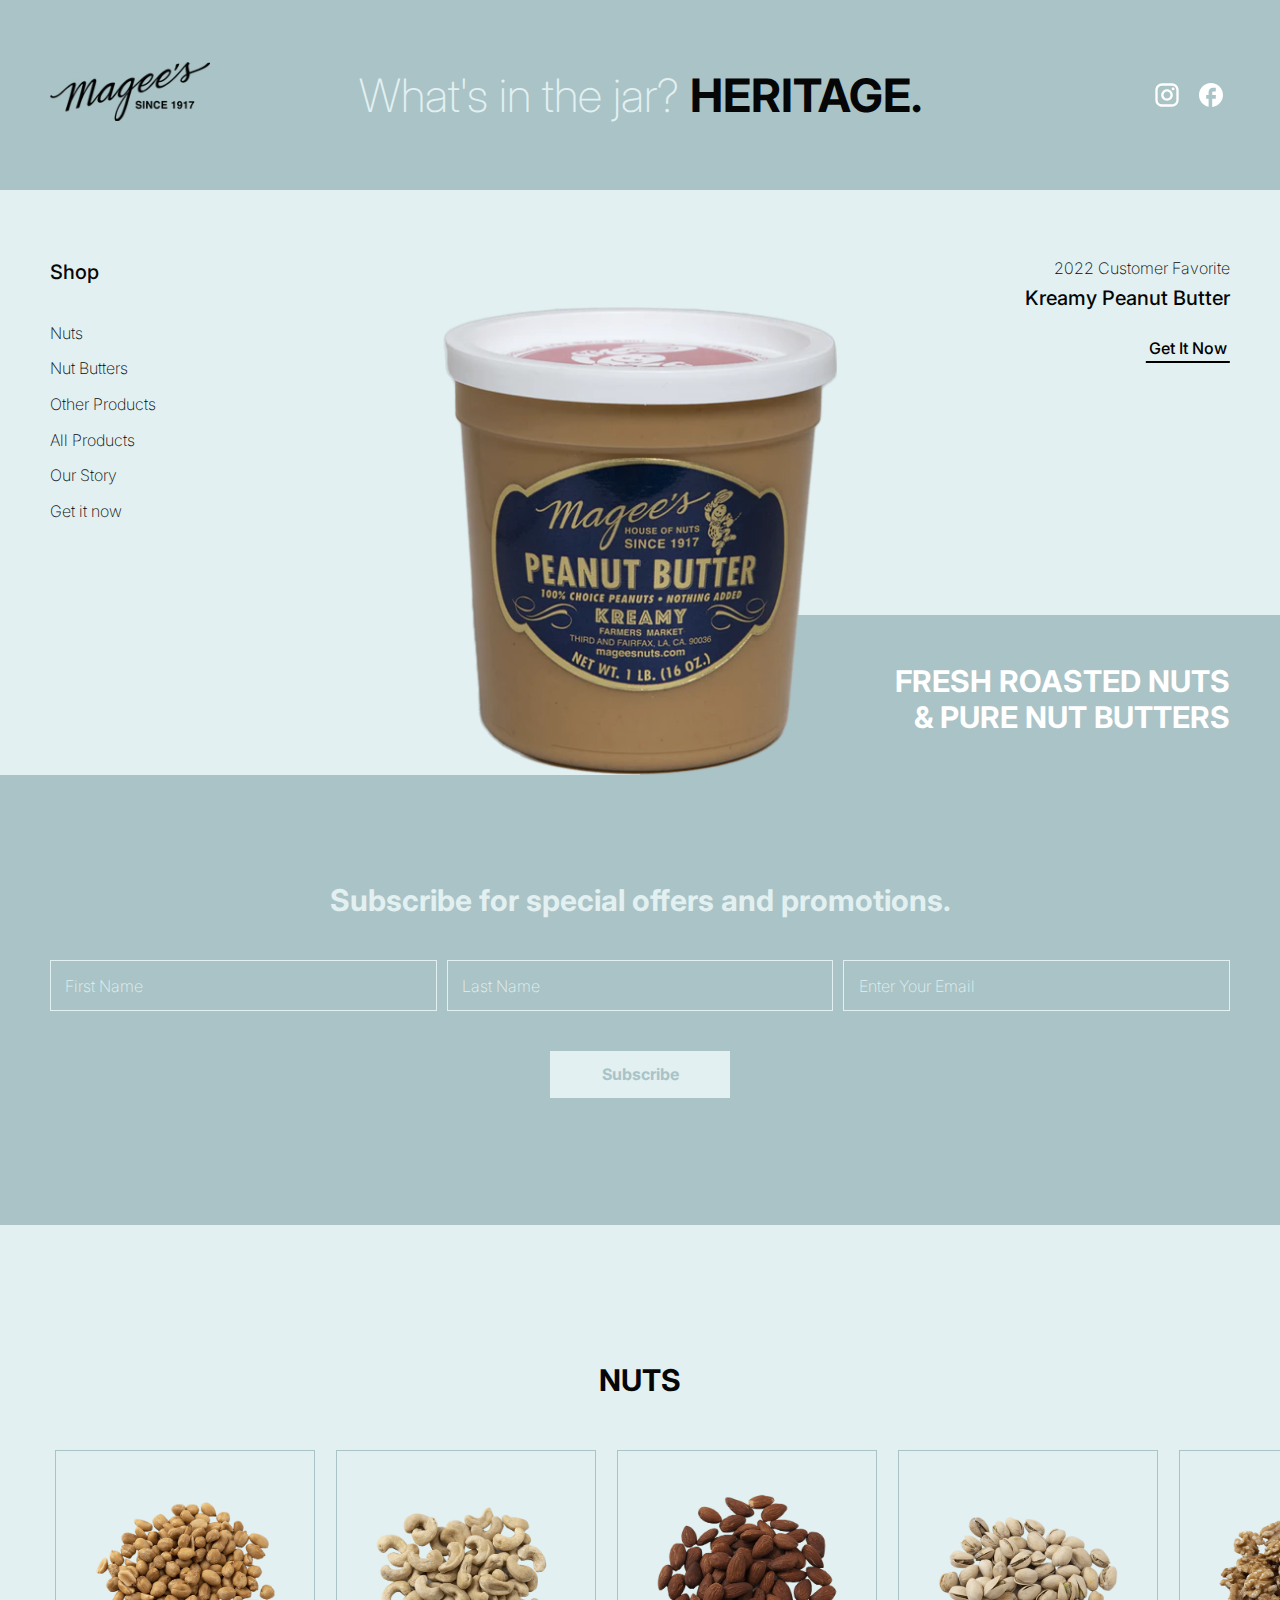
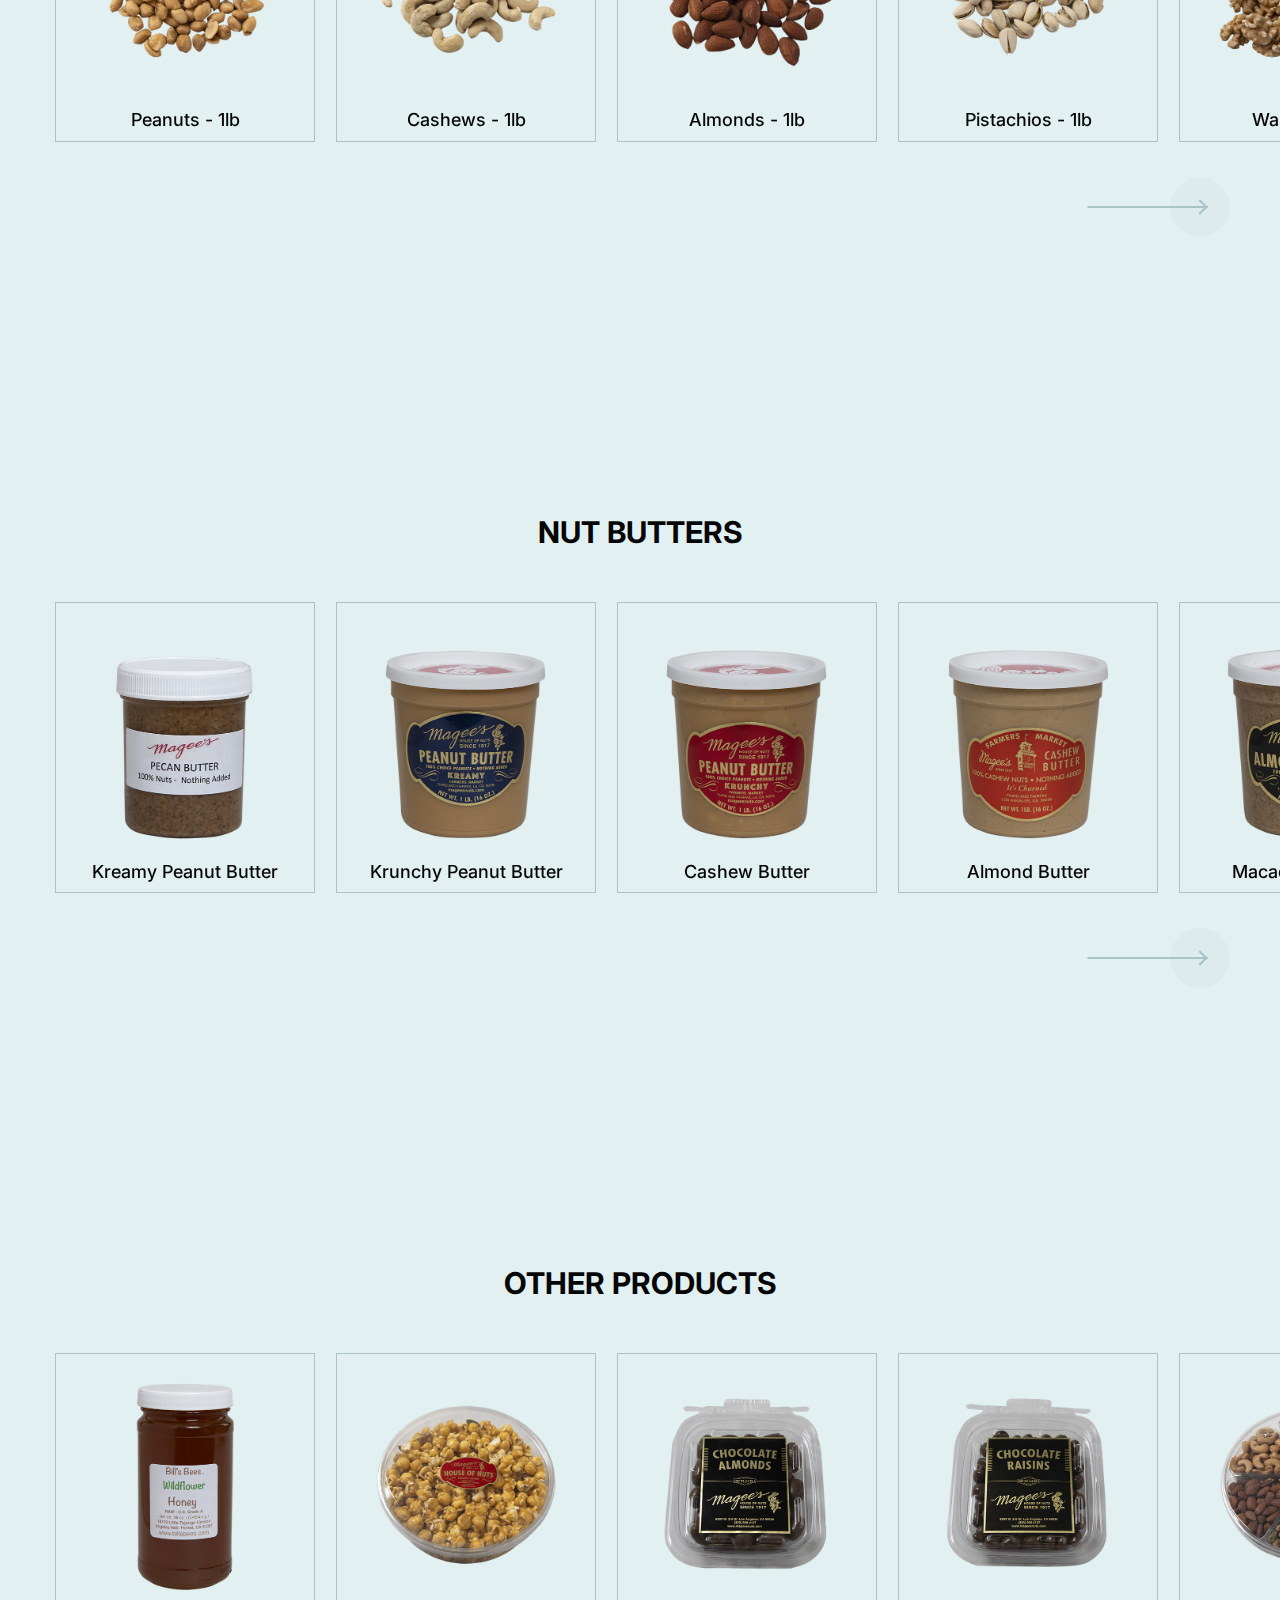
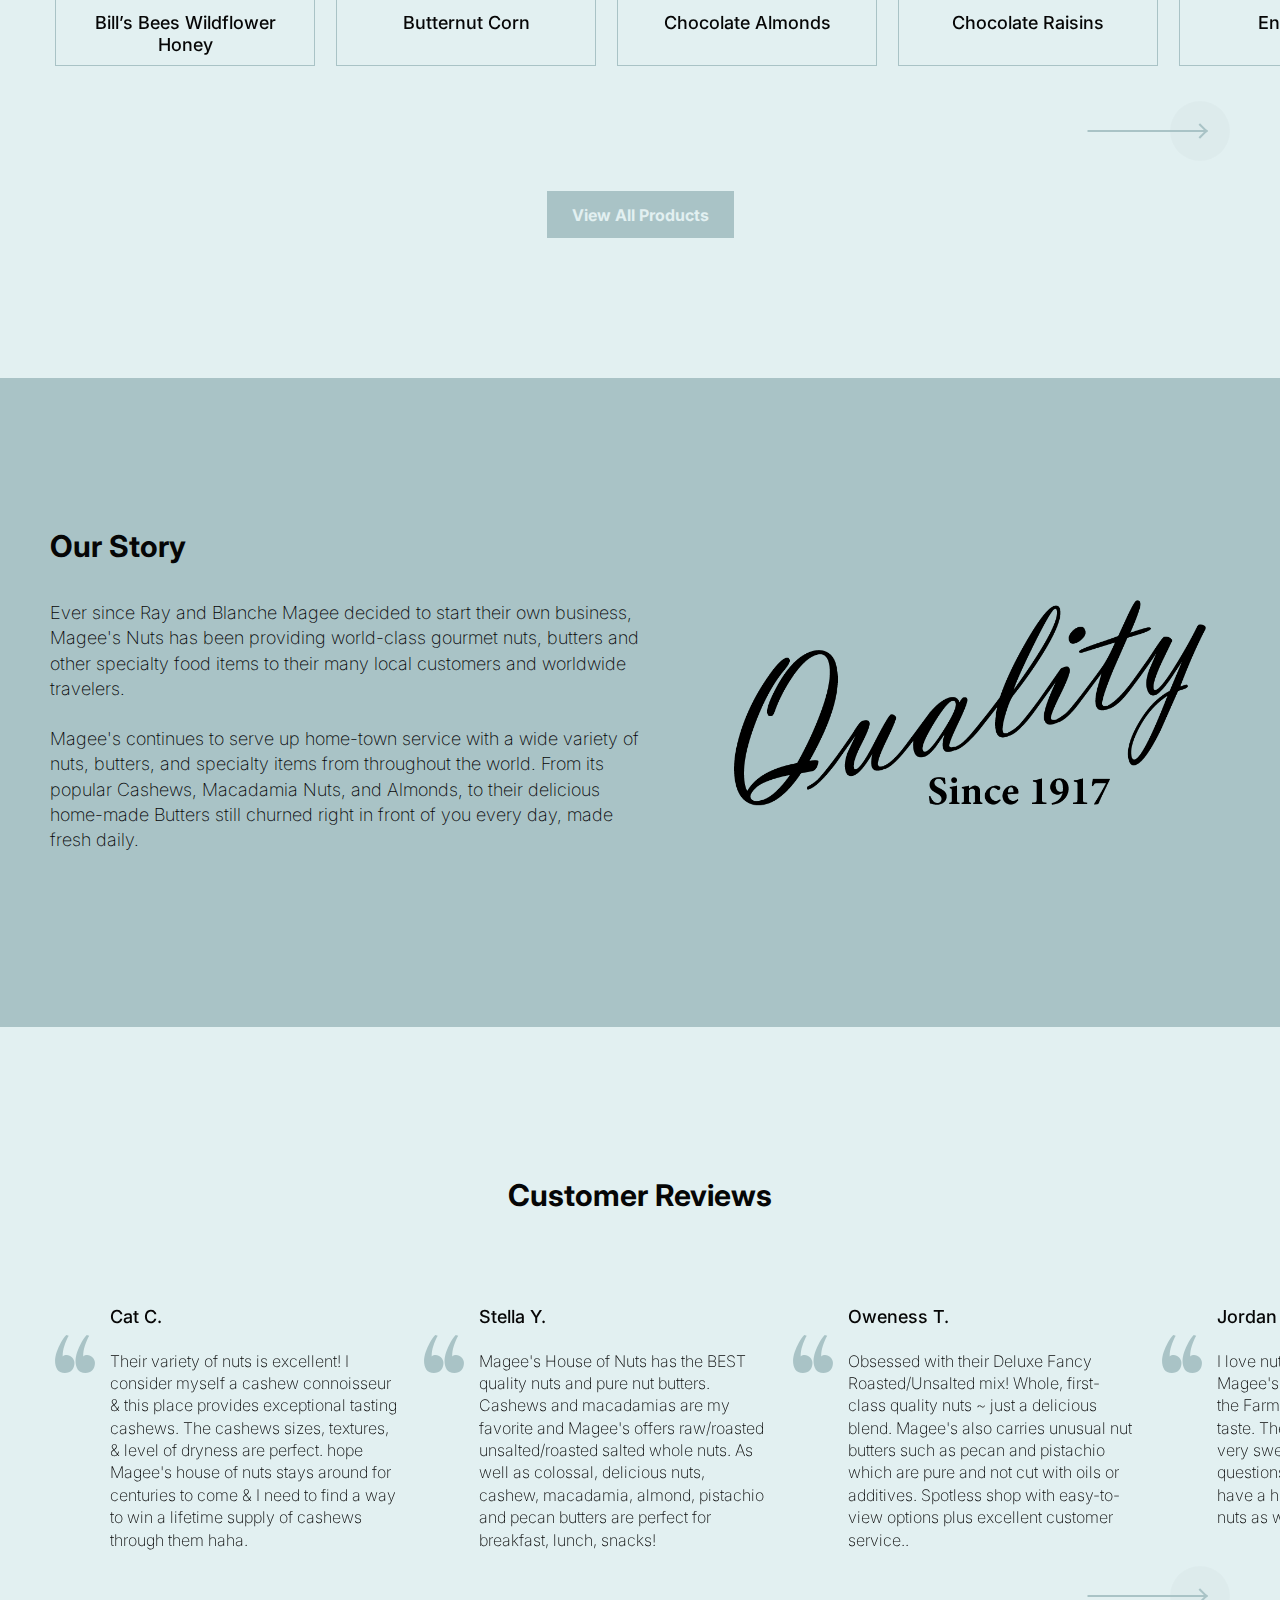
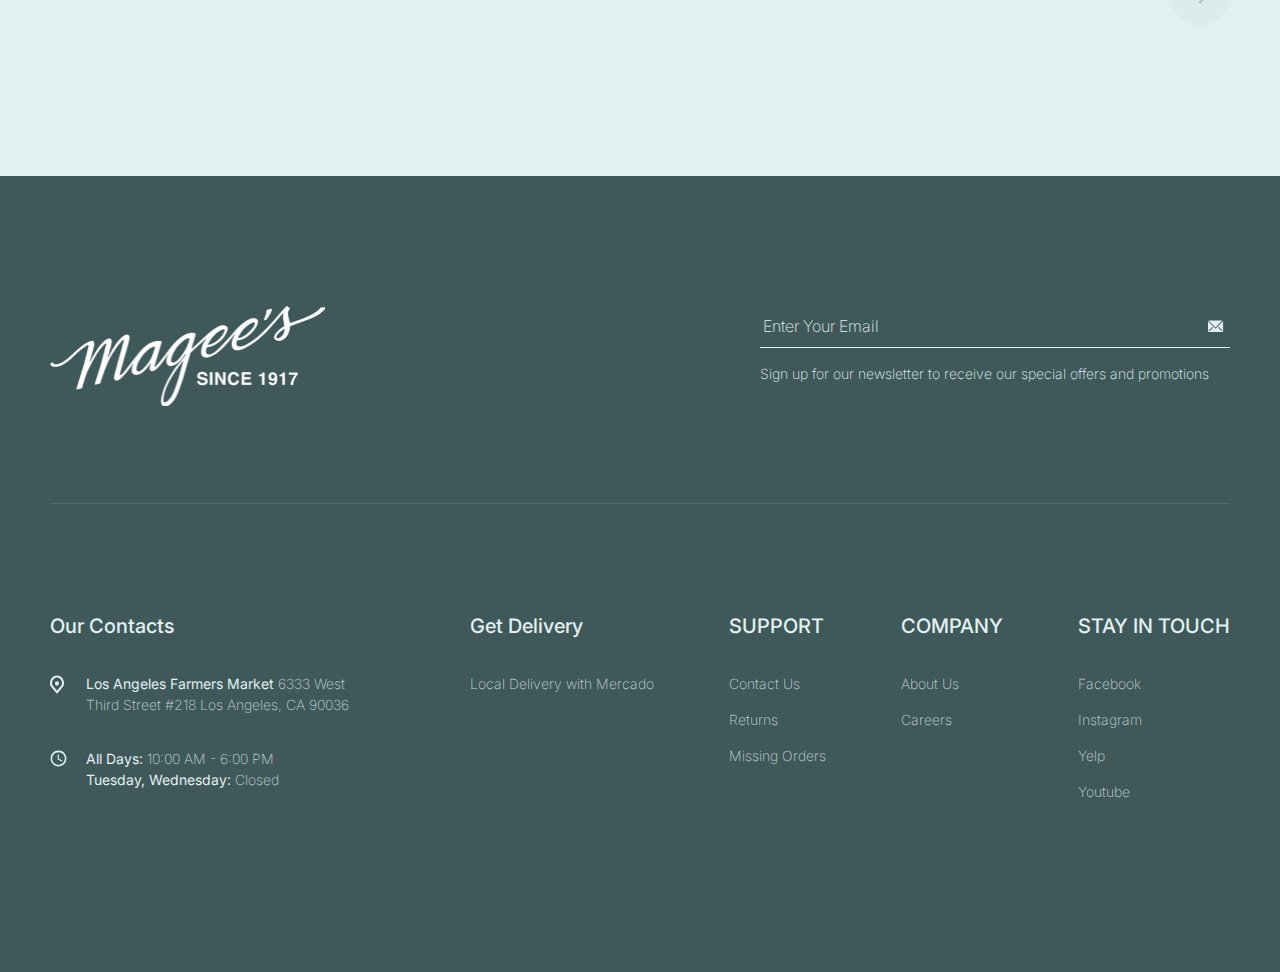
<file: index.html>
<!DOCTYPE html>
<html lang="en">
  <head>
    <meta charset="UTF-8" />
    <meta http-equiv="X-UA-Compatible" content="IE=edge" />
    <meta name="viewport" content="width=device-width, initial-scale=1.0" />
    <link rel="stylesheet" href="css/main.css" />
    <link rel="icon" href="images/logo-small.png" />
    <title>Magee's | Home</title>
  </head>

  <body>
    <div class="main">
      <!-- header start
    =========================================== -->
      <header class="header" id="header">
        <div class="autoContainer">
          <div class="header__inner">
            <a href="/" class="logo">
              <img src="images/logo.png" alt="domain" />
            </a>
            <div class="nav" id="menu">
              <div class="nav__inner">
                <div class="nav__inner-links">
                  <h6>Shop</h6>
                  <a href="#nuts" class="nav__inner-link">Nuts</a>
                  <a href="#nutButters" class="nav__inner-link">Nut Butters</a>
                  <a href="#otherProducts" class="nav__inner-link">
                    Other Products
                  </a>
                  <a
                    href="https://mageesnuts.myshopify.com/products"
                    target="_blank"
                    class="nav__inner-link"
                  >
                    All Products
                  </a>
                  <a href="#story" class="nav__inner-link">Our Story</a>
                  <a
                    href="https://mageesnuts.myshopify.com/"
                    target="_blank"
                    class="nav__inner-link"
                    >Get it now</a
                  >
                </div>
                <div class="nav__inner-social">
                  <a
                    href="https://www.instagram.com/mageesnuts/"
                    class="nav__inner-social-link"
                    target="_blank"
                  >
                    <svg
                      width="24"
                      height="24"
                      viewBox="0 0 24 24"
                      fill="currentColor"
                      xmlns="http://www.w3.org/2000/svg"
                    >
                      <path
                        d="M7.10001 0.333374H16.9C20.6333 0.333374 23.6667 3.36671 23.6667 7.10004V16.9C23.6667 18.6947 22.9538 20.4158 21.6848 21.6848C20.4158 22.9538 18.6946 23.6667 16.9 23.6667H7.10001C3.36668 23.6667 0.333344 20.6334 0.333344 16.9V7.10004C0.333344 5.30541 1.04626 3.58428 2.31525 2.31529C3.58425 1.04629 5.30538 0.333374 7.10001 0.333374ZM6.86668 2.66671C5.75277 2.66671 4.68448 3.10921 3.89683 3.89686C3.10918 4.68451 2.66668 5.7528 2.66668 6.86671V17.1334C2.66668 19.455 4.54501 21.3334 6.86668 21.3334H17.1333C18.2473 21.3334 19.3155 20.8909 20.1032 20.1032C20.8908 19.3156 21.3333 18.2473 21.3333 17.1334V6.86671C21.3333 4.54504 19.455 2.66671 17.1333 2.66671H6.86668ZM18.125 4.41671C18.5118 4.41671 18.8827 4.57035 19.1562 4.84384C19.4297 5.11733 19.5833 5.48827 19.5833 5.87504C19.5833 6.26182 19.4297 6.63275 19.1562 6.90624C18.8827 7.17973 18.5118 7.33337 18.125 7.33337C17.7382 7.33337 17.3673 7.17973 17.0938 6.90624C16.8203 6.63275 16.6667 6.26182 16.6667 5.87504C16.6667 5.48827 16.8203 5.11733 17.0938 4.84384C17.3673 4.57035 17.7382 4.41671 18.125 4.41671ZM12 6.16671C13.5471 6.16671 15.0308 6.78129 16.1248 7.87525C17.2188 8.96921 17.8333 10.4529 17.8333 12C17.8333 13.5471 17.2188 15.0309 16.1248 16.1248C15.0308 17.2188 13.5471 17.8334 12 17.8334C10.4529 17.8334 8.96918 17.2188 7.87522 16.1248C6.78126 15.0309 6.16668 13.5471 6.16668 12C6.16668 10.4529 6.78126 8.96921 7.87522 7.87525C8.96918 6.78129 10.4529 6.16671 12 6.16671ZM12 8.50004C11.0718 8.50004 10.1815 8.86879 9.52514 9.52517C8.86876 10.1815 8.50001 11.0718 8.50001 12C8.50001 12.9283 8.86876 13.8185 9.52514 14.4749C10.1815 15.1313 11.0718 15.5 12 15.5C12.9283 15.5 13.8185 15.1313 14.4749 14.4749C15.1313 13.8185 15.5 12.9283 15.5 12C15.5 11.0718 15.1313 10.1815 14.4749 9.52517C13.8185 8.86879 12.9283 8.50004 12 8.50004Z"
                      />
                    </svg>
                  </a>
                  <a
                    href="https://www.facebook.com/Magees1917"
                    class="nav__inner-social-link"
                  >
                    <svg
                      width="24"
                      height="24"
                      viewBox="0 0 24 24"
                      fill="currentColor"
                      xmlns="http://www.w3.org/2000/svg"
                    >
                      <path
                        d="M24 12.0301C24 5.38947 18.624 0 12 0C5.376 0 0 5.38947 0 12.0301C0 17.8526 4.128 22.7008 9.6 23.8195V15.6391H7.2V12.0301H9.6V9.02256C9.6 6.70075 11.484 4.81203 13.8 4.81203H16.8V8.42105H14.4C13.74 8.42105 13.2 8.96241 13.2 9.62406V12.0301H16.8V15.6391H13.2V24C19.26 23.3985 24 18.2737 24 12.0301Z"
                      />
                    </svg>
                  </a>
                </div>
              </div>
            </div>
            <button class="burger" id="menuBtn">
              <span></span>
            </button>
          </div>
        </div>
      </header>
      <!-- header end
    =========================================== -->

      <!-- hero section start
    =========================================== -->
      <section class="hero">
        <div class="autoContainer">
          <div class="hero__inner">
            <div class="hero__inner-header">
              <h1 class="wow fadeInUp">
                What's in the jar? <strong>HERITAGE.</strong>
              </h1>
            </div>
            <div class="hero__inner-content">
              <div class="hero__inner-content-image">
                <img src="images/home/product-big.png" alt="product-big" />
              </div>
              <div class="hero__inner-content-info">
                <p class="weight--thin">2022 Customer Favorite</p>
                <h6 class="weight--medium">Kreamy Peanut Butter</h6>
                <a
                  href="https://mageesnuts.myshopify.com/products/peanut-butter-kreamy"
                  target="_blank"
                  class="link"
                >
                  Get It Now
                </a>
              </div>
              <div class="hero__inner-content-title">
                <h4>
                  FRESH ROASTED NUTS <br />
                  & PURE NUT BUTTERS
                </h4>
              </div>
            </div>
          </div>
        </div>
      </section>
      <!-- hero section end
    =========================================== -->
      <!-- subscribe section start
    =========================================== -->

      <section class="subscribe">
        <div class="autoContainer">
          <div class="subscribe__inner">
            <div class="subscribe__inner-title">
              <h4>Subscribe for special offers and promotions.</h4>
            </div>
            <div class="subscribe__inner-form">
              <form action="">
                <div class="subscribe__inner-form-row">
                  <div class="input input--primary">
                    <input type="text" placeholder="First Name" />
                  </div>
                  <div class="input input--primary">
                    <input type="text" placeholder="Last Name" />
                  </div>
                  <div class="input input--primary">
                    <input type="text" placeholder="Enter Your Email" />
                  </div>
                </div>
                <div class="subscribe__inner-form-footer">
                  <button type="submit" class="button button--light">
                    Subscribe
                  </button>
                </div>
              </form>
            </div>
          </div>
        </div>
      </section>
      <!-- subscribe section end
    =========================================== -->
      <!-- products-slider section start
    =========================================== -->
      <div class="anchor" id="nuts"></div>
      <section class="productsSlider">
        <div class="autoContainer">
          <div class="productsSlider__inner">
            <div class="productsSlider__inner-title">
              <h4>NUTS</h4>
            </div>
            <div
              class="productsSlider__inner-slider slickSlider"
              data-slick="products"
            >
              <a
                href="https://mageesnuts.myshopify.com/collections/nut/products/peanuts"
                target="_blank"
                class="productsSlider__item"
              >
                <div class="productsSlider__item-image">
                  <div class="ratioImage">
                    <img src="images/products/nuts/nut-0.png" alt="nut-0" />
                  </div>
                </div>
                <div class="productsSlider__item-title">Peanuts - 1lb</div>
              </a>
              <a
                href="https://mageesnuts.myshopify.com/collections/nut/products/cashews"
                target="_blank"
                class="productsSlider__item"
              >
                <div class="productsSlider__item-image">
                  <div class="ratioImage">
                    <img src="images/products/nuts/nut-1.png" alt="nut-1" />
                  </div>
                </div>
                <div class="productsSlider__item-title">Cashews - 1lb</div>
              </a>
              <a
                href="https://mageesnuts.myshopify.com/collections/nut/products/almonds"
                target="_blank"
                class="productsSlider__item"
              >
                <div class="productsSlider__item-image">
                  <div class="ratioImage">
                    <img src="images/products/nuts/nut-2.png" alt="nut-2" />
                  </div>
                </div>
                <div class="productsSlider__item-title">Almonds - 1lb</div>
              </a>
              <a
                href="https://mageesnuts.myshopify.com/collections/nut/products/pistachios"
                target="_blank"
                class="productsSlider__item"
              >
                <div class="productsSlider__item-image">
                  <div class="ratioImage">
                    <img src="images/products/nuts/nut-3.png" alt="nut-3" />
                  </div>
                </div>
                <div class="productsSlider__item-title">Pistachios - 1lb</div>
              </a>
              <a
                href="https://mageesnuts.myshopify.com/collections/nut/products/almons"
                target="_blank"
                class="productsSlider__item"
              >
                <div class="productsSlider__item-image">
                  <div class="ratioImage">
                    <img src="images/products/nuts/nut-4.png" alt="nut-4" />
                  </div>
                </div>
                <div class="productsSlider__item-title">Walnuts - 1Lb</div>
              </a>
              <a
                href="https://mageesnuts.myshopify.com/collections/nut/products/macadamias-1-lb"
                target="_blank"
                class="productsSlider__item"
              >
                <div class="productsSlider__item-image">
                  <div class="ratioImage">
                    <img src="images/products/nuts/nut-5.png" alt="nut-5" />
                  </div>
                </div>
                <div class="productsSlider__item-title">Macadamias - 1Lb</div>
              </a>
              <a
                href="https://mageesnuts.myshopify.com/collections/nut/products/pecans-1lb"
                target="_blank"
                class="productsSlider__item"
              >
                <div class="productsSlider__item-image">
                  <div class="ratioImage">
                    <img src="images/products/nuts/nut-6.png" alt="nut-6" />
                  </div>
                </div>
                <div class="productsSlider__item-title">Pecans - 1lb</div>
              </a>
              <a
                href="https://mageesnuts.myshopify.com/collections/nut/products/brazil-nuts"
                target="_blank"
                class="productsSlider__item"
              >
                <div class="productsSlider__item-image">
                  <div class="ratioImage">
                    <img src="images/products/nuts/nut-7.png" alt="nut-7" />
                  </div>
                </div>
                <div class="productsSlider__item-title">Brazil Nuts</div>
              </a>
              <a
                href="https://mageesnuts.myshopify.com/collections/nut/products/mix-popular-nuts-1"
                target="_blank"
                class="productsSlider__item"
              >
                <div class="productsSlider__item-image">
                  <div class="ratioImage">
                    <img src="images/products/nuts/nut-8.png" alt="nut-8" />
                  </div>
                </div>
                <div class="productsSlider__item-title">Fancy Mix</div>
              </a>
              <a
                href="https://mageesnuts.myshopify.com/collections/nut/products/mix-popular-nuts-2"
                target="_blank"
                class="productsSlider__item"
              >
                <div class="productsSlider__item-image">
                  <div class="ratioImage">
                    <img src="images/products/nuts/nut-9.png" alt="nut-9" />
                  </div>
                </div>
                <div class="productsSlider__item-title">Energy Mix</div>
              </a>
            </div>
            <div class="productsSlider__inner-arrows">
              <button class="sliderArrow prevArrow"></button>
              <button class="sliderArrow nextArrow"></button>
            </div>
          </div>
        </div>
      </section>
      <!-- products-slider section end
    =========================================== -->
      <!-- products-slider section start
    =========================================== -->
      <div class="anchor" id="nutButters"></div>
      <section class="productsSlider">
        <div class="autoContainer">
          <div class="productsSlider__inner">
            <div class="productsSlider__inner-title">
              <h4>NUT BUTTERS</h4>
            </div>
            <div
              class="productsSlider__inner-slider slickSlider"
              data-slick="products"
            >
              <a
                href="https://mageesnuts.myshopify.com/collections/nuts-butter/products/peanut-butter-kreamy"
                class="productsSlider__item"
                target="_blank"
              >
                <div class="productsSlider__item-image">
                  <div class="ratioImage">
                    <img
                      src="images/products/butters/butter-8.png"
                      alt="Kreamy Peanut Butter"
                    />
                  </div>
                </div>
                <div class="productsSlider__item-title">
                  Kreamy Peanut Butter
                </div>
              </a>
              <a
                href="https://mageesnuts.myshopify.com/collections/nuts-butter/products/peanut-butter-krunchy"
                class="productsSlider__item"
                target="_blank"
              >
                <div class="productsSlider__item-image">
                  <div class="ratioImage">
                    <img
                      src="images/products/butters/butter-1.png"
                      alt="Krunchy Peanut Butter "
                    />
                  </div>
                </div>
                <div class="productsSlider__item-title">
                  Krunchy Peanut Butter
                </div>
              </a>
              <a
                href="https://mageesnuts.myshopify.com/collections/nuts-butter/products/cashew-butter"
                class="productsSlider__item"
                target="_blank"
              >
                <div class="productsSlider__item-image">
                  <div class="ratioImage">
                    <img
                      src="images/products/butters/butter-2.png"
                      alt="Cashew Butter"
                    />
                  </div>
                </div>
                <div class="productsSlider__item-title">Cashew Butter</div>
              </a>
              <a
                href="https://mageesnuts.myshopify.com/collections/nuts-butter/products/almond-butter-1"
                class="productsSlider__item"
                target="_blank"
              >
                <div class="productsSlider__item-image">
                  <div class="ratioImage">
                    <img
                      src="images/products/butters/butter-3.png"
                      alt="Almond Butter"
                    />
                  </div>
                </div>
                <div class="productsSlider__item-title">Almond Butter</div>
              </a>
              <a
                href="https://mageesnuts.myshopify.com/collections/nuts-butter/products/macadamia-butter"
                class="productsSlider__item"
                target="_blank"
              >
                <div class="productsSlider__item-image">
                  <div class="ratioImage">
                    <img
                      src="images/products/butters/butter-4.png"
                      alt="Macadamia Butter"
                    />
                  </div>
                </div>
                <div class="productsSlider__item-title">Macadamia Butter</div>
              </a>
              <a
                href="https://mageesnuts.myshopify.com/collections/nuts-butter/products/pistachio-butter"
                class="productsSlider__item"
                target="_blank"
              >
                <div class="productsSlider__item-image">
                  <div class="ratioImage">
                    <img
                      src="images/products/butters/butter-5.png"
                      alt="Pistachio Butter"
                    />
                  </div>
                </div>
                <div class="productsSlider__item-title">Pistachio Butter</div>
              </a>
              <a
                href="https://mageesnuts.myshopify.com/collections/nuts-butter/products/fruit-nut-spread-1"
                class="productsSlider__item"
                target="_blank"
              >
                <div class="productsSlider__item-image">
                  <div class="ratioImage">
                    <img
                      src="images/products/butters/butter-6.png"
                      alt="Fruit Nut Spread"
                    />
                  </div>
                </div>
                <div class="productsSlider__item-title">Fruit Nut Spread</div>
              </a>
              <a
                href="https://mageesnuts.myshopify.com/collections/nuts-butter/products/pecan-butter"
                class="productsSlider__item"
                target="_blank"
              >
                <div class="productsSlider__item-image">
                  <div class="ratioImage">
                    <img
                      src="images/products/butters/butter-7.png"
                      alt="Pecan Butter"
                    />
                  </div>
                </div>
                <div class="productsSlider__item-title">Pecan Butter</div>
              </a>
            </div>
            <div class="productsSlider__inner-arrows">
              <button class="sliderArrow prevArrow"></button>
              <button class="sliderArrow nextArrow"></button>
            </div>
          </div>
        </div>
      </section>
      <!-- products-slider section end
  =========================================== -->
      <!-- products-slider section start
    =========================================== -->
      <div class="anchor" id="otherProducts"></div>
      <section class="productsSlider">
        <div class="autoContainer">
          <div class="productsSlider__inner">
            <div class="productsSlider__inner-title">
              <h4>OTHER PRODUCTS</h4>
            </div>
            <div
              class="productsSlider__inner-slider slickSlider"
              data-slick="products"
            >
              <a
                href="https://mageesnuts.myshopify.com/collections/other-products/products/bills-bees-wildflower-honey"
                target="_blank"
                class="productsSlider__item"
              >
                <div class="productsSlider__item-image">
                  <div class="ratioImage">
                    <img
                      src="images/products/other/product-8.png"
                      alt="Bill’s Bees Wildflower Honey"
                    />
                  </div>
                </div>
                <div class="productsSlider__item-title">
                  Bill’s Bees Wildflower Honey
                </div>
              </a>
              <a
                href="https://mageesnuts.myshopify.com/collections/other-products/products/butternut-corn"
                target="_blank"
                class="productsSlider__item"
              >
                <div class="productsSlider__item-image">
                  <div class="ratioImage">
                    <img
                      src="images/products/other/product-0.png"
                      alt="Butternut Corn"
                    />
                  </div>
                </div>
                <div class="productsSlider__item-title">Butternut Corn</div>
              </a>
              <a
                href="https://mageesnuts.myshopify.com/collections/other-products/products/chocolate-almonds"
                target="_blank"
                class="productsSlider__item"
              >
                <div class="productsSlider__item-image">
                  <div class="ratioImage">
                    <img
                      src="images/products/other/product-1.png"
                      alt="Chocolate Almonds"
                    />
                  </div>
                </div>
                <div class="productsSlider__item-title">Chocolate Almonds</div>
              </a>
              <a
                href="https://mageesnuts.myshopify.com/collections/other-products/products/chocolate-raisins"
                target="_blank"
                class="productsSlider__item"
              >
                <div class="productsSlider__item-image">
                  <div class="ratioImage">
                    <img
                      src="images/products/other/product-2.png"
                      alt="Chocolate Raisins"
                    />
                  </div>
                </div>
                <div class="productsSlider__item-title">Chocolate Raisins</div>
              </a>
              <a
                href="https://mageesnuts.myshopify.com/collections/other-products/products/nut-mix-2"
                target="_blank"
                class="productsSlider__item"
              >
                <div class="productsSlider__item-image">
                  <div class="ratioImage">
                    <img
                      src="images/products/other/product-3.png"
                      alt="Energy Tray"
                    />
                  </div>
                </div>
                <div class="productsSlider__item-title">Energy Tray</div>
              </a>
              <a
                href="https://mageesnuts.myshopify.com/collections/other-products/products/nut-mix-1"
                target="_blank"
                class="productsSlider__item"
              >
                <div class="productsSlider__item-image">
                  <div class="ratioImage">
                    <img
                      src="images/products/other/product-4.png"
                      alt="Fancy Tray"
                    />
                  </div>
                </div>
                <div class="productsSlider__item-title">Fancy Trayr</div>
              </a>
              <a
                href="https://mageesnuts.myshopify.com/collections/other-products/products/fruit-nut-spread"
                target="_blank"
                class="productsSlider__item"
              >
                <div class="productsSlider__item-image">
                  <div class="ratioImage">
                    <img
                      src="images/products/other/product-5.png"
                      alt="Fruit Nut Spread"
                    />
                  </div>
                </div>
                <div class="productsSlider__item-title">Fruit Nut Spread</div>
              </a>
              <a
                href="https://mageesnuts.myshopify.com/collections/other-products/products/yogurt-almonds"
                target="_blank"
                class="productsSlider__item"
              >
                <div class="productsSlider__item-image">
                  <div class="ratioImage">
                    <img
                      src="images/products/other/product-6.png"
                      alt="Yogurt Almonds"
                    />
                  </div>
                </div>
                <div class="productsSlider__item-title">Yogurt Almonds</div>
              </a>
              <a
                href="https://mageesnuts.myshopify.com/collections/other-products/products/yogurt-raisins"
                target="_blank"
                class="productsSlider__item"
              >
                <div class="productsSlider__item-image">
                  <div class="ratioImage">
                    <img
                      src="images/products/other/product-7.png"
                      alt="Yogurt Raisins"
                    />
                  </div>
                </div>
                <div class="productsSlider__item-title">Yogurt Raisins</div>
              </a>
            </div>
            <div class="productsSlider__inner-arrows">
              <button class="sliderArrow prevArrow"></button>
              <button class="sliderArrow nextArrow"></button>
            </div>
            <div class="productsSlider__inner-buttons">
              <button class="button button--primary">View All Products</button>
            </div>
          </div>
        </div>
      </section>
      <!-- products-slider section end
  =========================================== -->
      <!-- section start
    =========================================== -->
      <div class="anchor" id="story"></div>
      <section class="story">
        <div class="autoContainer">
          <div class="story__inner">
            <h4>Our Story</h4>
            <div class="story__inner-image">
              <img src="images/home/quality.png" alt="since 1917" />
            </div>
            <p class="weight--thin _lg">
              Ever since Ray and Blanche Magee decided to start their own
              business, Magee's Nuts has been providing world-class gourmet
              nuts, butters and other specialty food items to their many local
              customers and worldwide travelers.
            </p>
            <p class="weight--thin _lg">
              Magee's continues to serve up home-town service with a wide
              variety of nuts, butters, and specialty items from throughout the
              world. From its popular Cashews, Macadamia Nuts, and Almonds, to
              their delicious home-made Butters still churned right in front of
              you every day, made fresh daily.
            </p>
          </div>
        </div>
      </section>
      <!-- section end
      =========================================== -->
      <!-- reviews section start
      =========================================== -->
      <section class="reviews">
        <div class="autoContainer">
          <div class="reviews__inner">
            <h4>Customer Reviews</h4>
            <div class="reviews__inner-slider slickSlider" data-slick="reviews">
              <div class="reviews__item">
                <strong class="reviews__item-title">Cat C.</strong>
                <p class="reviews__item-para weight--thin">
                  Their variety of nuts is excellent! I consider myself a cashew
                  connoisseur & this place provides exceptional tasting cashews.
                  The cashews sizes, textures, & level of dryness are perfect.
                  hope Magee's house of nuts stays around for centuries to come
                  & I need to find a way to win a lifetime supply of cashews
                  through them haha.
                </p>
              </div>
              <div class="reviews__item">
                <strong class="reviews__item-title">Stella Y.</strong>
                <p class="reviews__item-para weight--thin">
                  Magee's House of Nuts has the BEST quality nuts and pure nut
                  butters. Cashews and macadamias are my favorite and Magee's
                  offers raw/roasted unsalted/roasted salted whole nuts. As well
                  as colossal, delicious nuts, cashew, macadamia, almond,
                  pistachio and pecan butters are perfect for breakfast, lunch,
                  snacks!
                </p>
              </div>
              <div class="reviews__item">
                <strong class="reviews__item-title">Oweness T.</strong>
                <p class="reviews__item-para weight--thin">
                  Obsessed with their Deluxe Fancy Roasted/Unsalted mix! Whole,
                  first-class quality nuts ~ just a delicious blend. Magee's
                  also carries unusual nut butters such as pecan and pistachio
                  which are pure and not cut with oils or additives. Spotless
                  shop with easy-to-view options plus excellent customer
                  service..
                </p>
              </div>
              <div class="reviews__item">
                <strong class="reviews__item-title">Jordan S.</strong>
                <p class="reviews__item-para weight--thin">
                  I love nut butters. So when I walked by Magee's the other day
                  on my first visit to the Farmers Market, I had to have a
                  taste. The lady behind the counter was very sweet and let me
                  taste and ask questions to my heart's content. They have a
                  huge selection of fresh shelled nuts as well.
                </p>
              </div>
              <div class="reviews__item">
                <strong class="reviews__item-title">M. D.</strong>
                <p class="reviews__item-para weight--thin">
                  They make the best fresh cashew butter!! The service is always
                  fast and friendly and the product is first rate. Yes, it's
                  expensive but since I don't come down here often, I don't mind
                  the occasional splurge on my favorite nut butter.
                </p>
              </div>
              <div class="reviews__item">
                <strong class="reviews__item-title">Jeff R.</strong>
                <p class="reviews__item-para weight--thin">
                  Absolutely outstanding! The almond butter is excellent. I have
                  purchased fresh ground almond butter at other stores (Whole
                  Foods, Bristol Farms, etc.) and they become very hard in the
                  refrigerator. The almond butter here is spreadable even after
                  it has been refrigerated, which I think is because it is
                  "churned". Very, very good
                </p>
              </div>
            </div>
            <div class="reviews__inner-arrows">
              <button class="sliderArrow prevArrow"></button>
              <button class="sliderArrow nextArrow"></button>
            </div>
          </div>
        </div>
      </section>
      <!-- reviews section end
      =========================================== -->

      <!-- footer start
      =========================================== -->
      <footer class="footer">
        <div class="autoContainer">
          <div class="footer__inner">
            <div class="footer__inner-header">
              <div class="logo">
                <img src="images/logo-white.png" alt="Megee's" />
              </div>
              <div class="footer__inner-header-group">
                <div class="input input--underline input--iconRight">
                  <input type="text" placeholder="Enter Your Email" />
                  <button class="input__icon">
                    <svg
                      width="16"
                      height="12"
                      viewBox="0 0 16 12"
                      fill="none"
                      xmlns="http://www.w3.org/2000/svg"
                    >
                      <path
                        d="M14.3556 0.00497438C14.2912 -0.00165813 14.2263 -0.00165813 14.1619 0.00497438H0.939722C0.854979 0.00628014 0.770797 0.0189868 0.689444 0.0427521L7.51306 6.83803L14.3556 0.00497438Z"
                        fill="#E2F0F1"
                      />
                      <path
                        d="M15.0544 0.661363L8.17889 7.50859C8.00194 7.68449 7.76256 7.78322 7.51305 7.78322C7.26355 7.78322 7.02418 7.68449 6.84722 7.50859L0.0330556 0.713308C0.0121075 0.790299 0.00100049 0.869635 0 0.949419V10.3939C0 10.6443 0.0995037 10.8846 0.276621 11.0617C0.453739 11.2388 0.693962 11.3383 0.944444 11.3383H14.1667C14.4171 11.3383 14.6574 11.2388 14.8345 11.0617C15.0116 10.8846 15.1111 10.6443 15.1111 10.3939V0.949419C15.1074 0.851033 15.0882 0.753841 15.0544 0.661363ZM1.59139 10.3939H0.935V9.71859L4.36805 6.31386L5.03389 6.9797L1.59139 10.3939ZM14.1572 10.3939H13.4961L10.0536 6.9797L10.7194 6.31386L14.1525 9.71859L14.1572 10.3939Z"
                        fill="#E2F0F1"
                      />
                    </svg>
                  </button>
                </div>
                <p class="weight--thin _sm">
                  Sign up for our newsletter to receive our special offers and
                  promotions
                </p>
              </div>
            </div>
            <div class="footer__inner-content">
              <div class="footer__inner-content-contacts">
                <div class="footer__inner-content-column">
                  <h6>Our Contacts</h6>
                  <ul>
                    <li>
                      <div class="ico">
                        <img src="images/icons/map-pin.svg" alt="map" />
                      </div>
                      <p>
                        <strong>Los Angeles Farmers Market</strong> 6333 West
                        Third Street #218 Los Angeles, CA 90036
                      </p>
                    </li>
                    <li>
                      <div class="ico">
                        <img src="images/icons/clock.svg" alt="clock" />
                      </div>
                      <p><strong>All Days:</strong> 10:00 AM - 6:00 PM</p>
                      <p><strong>Tuesday, Wednesday:</strong> Closed</p>
                    </li>
                  </ul>
                </div>
              </div>
              <div class="footer__inner-content-links">
                <div class="footer__inner-content-column">
                  <h6>Get Delivery</h6>
                  <a
                    target="_blank"
                    href="https://www.mercato.com/shop/magees-house-of-nuts"
                    class="footer__inner-content-link"
                  >
                    Local Delivery with Mercado
                  </a>
                </div>
                <div class="footer__inner-content-column">
                  <h6>SUPPORT</h6>
                  <a href="/" class="footer__inner-content-link">
                    Contact Us
                  </a>
                  <a href="/" class="footer__inner-content-link">Returns</a>
                  <a href="/" class="footer__inner-content-link">
                    Missing Orders
                  </a>
                </div>
                <div class="footer__inner-content-column">
                  <h6>COMPANY</h6>
                  <a href="#section-story" class="footer__inner-content-link"
                    >About Us</a
                  >
                  <a href="/" class="footer__inner-content-link">Careers</a>
                </div>
                <div class="footer__inner-content-column">
                  <h6>STAY IN TOUCH</h6>
                  <a
                    target="_blank"
                    href="https://www.facebook.com/Magees1917"
                    class="footer__inner-content-link"
                    >Facebook</a
                  >
                  <a
                    target="_blank"
                    href="https://www.instagram.com/mageesnuts/"
                    class="footer__inner-content-link"
                    >Instagram</a
                  >
                  <a
                    target="_blank"
                    href="https://www.yelp.com/biz/magees-house-of-nuts-los-angeles-2"
                    class="footer__inner-content-link"
                    >Yelp</a
                  >
                  <a
                    target="_blank"
                    href="https://www.youtube.com/watch?v=aEwt8p37wgc"
                    class="footer__inner-content-link"
                    >Youtube</a
                  >
                </div>
              </div>
            </div>
          </div>
        </div>
      </footer>
      <!-- footer end
    =========================================== -->
    </div>
    <script src="js/slick.jquery.js"></script>
    <script src="js/slick.js"></script>
    <script src="js/slick-init.js"></script>
    <script src="js/main.js"></script>
  </body>
</html>
</file>
<file: css/main.css>
@import "./animate.css";
@import url("https://fonts.googleapis.com/css2?family=Inter:wght@200;300;400;500;600;700&display=swap");
@-webkit-keyframes zoomInCenter {
  from {
    opacity: 0;
    -webkit-transform: translate(-50%, -50%) scale(0.9);
            transform: translate(-50%, -50%) scale(0.9);
  }
  30% {
    opacity: 1;
  }
  to {
    opacity: 1;
    -webkit-transform: translate(-50%, -50%) scale(1);
            transform: translate(-50%, -50%) scale(1);
  }
}
@keyframes zoomInCenter {
  from {
    opacity: 0;
    -webkit-transform: translate(-50%, -50%) scale(0.9);
            transform: translate(-50%, -50%) scale(0.9);
  }
  30% {
    opacity: 1;
  }
  to {
    opacity: 1;
    -webkit-transform: translate(-50%, -50%) scale(1);
            transform: translate(-50%, -50%) scale(1);
  }
}
@-webkit-keyframes zoomIn {
  from {
    opacity: 0;
    -webkit-transform: scale(0.9);
            transform: scale(0.9);
  }
  30% {
    opacity: 1;
  }
  to {
    opacity: 1;
    -webkit-transform: scale(1);
            transform: scale(1);
  }
}
@keyframes zoomIn {
  from {
    opacity: 0;
    -webkit-transform: scale(0.9);
            transform: scale(0.9);
  }
  30% {
    opacity: 1;
  }
  to {
    opacity: 1;
    -webkit-transform: scale(1);
            transform: scale(1);
  }
}
@-webkit-keyframes fadeInUp {
  from {
    opacity: 0;
    -webkit-transform: translateY(10%);
            transform: translateY(10%);
  }
  to {
    opacity: 1;
    -webkit-transform: translateY(0);
            transform: translateY(0);
  }
}
@keyframes fadeInUp {
  from {
    opacity: 0;
    -webkit-transform: translateY(10%);
            transform: translateY(10%);
  }
  to {
    opacity: 1;
    -webkit-transform: translateY(0);
            transform: translateY(0);
  }
}
@-webkit-keyframes sticky {
  from {
    opacity: 0;
    -webkit-transform: translateY(-110%);
            transform: translateY(-110%);
  }
  50% {
    opacity: 1;
  }
  to {
    opacity: 1;
    -webkit-transform: translateY(0);
            transform: translateY(0);
  }
}
@keyframes sticky {
  from {
    opacity: 0;
    -webkit-transform: translateY(-110%);
            transform: translateY(-110%);
  }
  50% {
    opacity: 1;
  }
  to {
    opacity: 1;
    -webkit-transform: translateY(0);
            transform: translateY(0);
  }
}
@-webkit-keyframes animInUp {
  from {
    -webkit-transform: translateY(10%) scale(0.98);
            transform: translateY(10%) scale(0.98);
  }
  to {
    -webkit-transform: translateY(0);
            transform: translateY(0);
  }
}
@keyframes animInUp {
  from {
    -webkit-transform: translateY(10%) scale(0.98);
            transform: translateY(10%) scale(0.98);
  }
  to {
    -webkit-transform: translateY(0);
            transform: translateY(0);
  }
}
.animInUp {
  -webkit-animation-name: animInUp;
  animation-name: animInUp;
}

.zoomInCenter {
  -webkit-animation-name: zoomInCenter;
          animation-name: zoomInCenter;
  -webkit-animation-timing-function: ease-in-out;
          animation-timing-function: ease-in-out;
}

/* Slider */
.slick-slider {
  position: relative;
  display: block;
  -webkit-box-sizing: border-box;
          box-sizing: border-box;
  -webkit-touch-callout: none;
  -webkit-user-select: none;
  -moz-user-select: none;
  -ms-user-select: none;
  user-select: none;
  -ms-touch-action: pan-y;
  touch-action: pan-y;
  -webkit-tap-highlight-color: transparent;
}
.slick-list {
  position: relative;
  display: block;
  margin: 0;
  padding: 0;
  overflow: visible;
}
.slick-list:focus {
  outline: none;
}
.slick-list.dragging {
  cursor: pointer;
  cursor: hand;
}
.slick-slider .slick-track, .slick-slider .slick-list {
  -webkit-transform: translate3d(0, 0, 0);
  transform: translate3d(0, 0, 0);
}
.slick-track {
  position: relative;
  left: 0;
  top: 0;
  display: -webkit-box !important;
  display: -ms-flexbox !important;
  display: flex !important;
  margin-left: auto;
  margin-right: auto;
}
.slick-track:before, .slick-track:after {
  content: "";
  display: table;
}
.slick-track:after {
  clear: both;
}
.slick-loading .slick-track {
  visibility: hidden;
}
.slick-slide {
  min-height: 1px;
  height: unset !important;
  padding: 5px;
  display: none;
}
.slick-slide > div {
  height: 100%;
}
[dir=rtl] .slick-slide {
  float: right;
}
.slick-slide img {
  display: block;
}
.slick-slide.slick-loading img {
  display: none;
}
.slick-slide.dragging img {
  pointer-events: none;
}
.slick-initialized .slick-slide {
  display: block;
}
.slick-loading .slick-slide {
  visibility: hidden;
}
.slick-vertical .slick-slide {
  display: block;
  height: auto;
  border: 1px solid transparent;
}
.slick-arrow.slick-hidden {
  display: none;
}

/* Typography */
h1 {
  font-size: 50px;
}

h2 {
  font-size: 44px;
}

h3 {
  font-size: 36px;
}

h4 {
  font-size: 32px;
}

h5 {
  font-size: 26px;
}

h6 {
  font-size: 20px;
}

h1,
h2,
h3,
h4,
h5,
h6 {
  font-weight: 700;
  line-height: 1.2em;
}

p {
  font-size: 16px;
  line-height: 1.8em;
}
p._sm {
  font-size: 14px;
}
p._lg {
  font-size: 18px;
}

.weight--thin {
  font-weight: 200;
}
.weight--medium {
  font-weight: 500;
}

html {
  scroll-behavior: smooth;
  height: 100%;
}

:root {
  height: 100%;
}

* {
  margin: 0px;
  padding: 0px;
  border: none;
  outline: none;
  font-family: "Inter", sans-serif;
  -webkit-box-sizing: border-box;
          box-sizing: border-box;
}

button {
  cursor: pointer;
  outline: none;
  background: transparent;
}
button:focus {
  outline: none;
}

input::-webkit-outer-spin-button,
input::-webkit-inner-spin-button {
  -webkit-appearance: none;
  margin: 0;
}

/* width */
::-webkit-scrollbar {
  width: 8px;
}

/* Track */
::-webkit-scrollbar-track {
  background: rgba(6, 6, 6, 0.2);
}

/* Handle */
::-webkit-scrollbar-thumb {
  background: rgba(255, 255, 255, 0.5);
}

/* Handle on hover */
::-webkit-scrollbar-thumb:hover {
  background: rgba(255, 255, 255, 0.8);
}

body {
  font-family: "Inter", sans-serif;
  font-size: 14px;
  color: #060606;
  line-height: 1.7em;
  font-weight: 400;
  background: #e2f0f1;
  -webkit-font-smoothing: antialiased;
  -moz-font-smoothing: antialiased;
  height: 100%;
}

body.active {
  overflow: hidden;
}

a {
  cursor: pointer;
  text-decoration: none;
  color: #000;
}

ul,
li {
  list-style: none;
  padding: 0px;
  margin: 0px;
}

.main {
  display: -webkit-box;
  display: -ms-flexbox;
  display: flex;
  -webkit-box-orient: vertical;
  -webkit-box-direction: normal;
      -ms-flex-direction: column;
          flex-direction: column;
  overflow: hidden;
}

.autoContainer {
  max-width: 1420px;
  margin: 0 auto;
  padding: 0 60px;
}

.link {
  display: inline-block;
  color: #000000;
  position: relative;
  font-style: normal;
  font-weight: 500;
  font-size: 16px;
  line-height: 1;
  padding: 0.3em 0.2em;
  -webkit-transition: 0.3s ease;
  transition: 0.3s ease;
}
.link::after {
  position: absolute;
  content: "";
  display: block;
  top: 100%;
  left: 50%;
  width: 100%;
  height: 2px;
  background: currentColor;
  -webkit-transition: 0.3s ease;
  transition: 0.3s ease;
  -webkit-transform: translate(-50%);
          transform: translate(-50%);
}
.link:hover {
  color: rgba(6, 6, 6, 0.8);
}
.link:hover:after {
  opacity: 0.4;
  width: 90%;
}

.input {
  display: -webkit-box;
  display: -ms-flexbox;
  display: flex;
  width: 100%;
  font-size: 16px;
}
.input input,
.input textarea {
  padding: 0.9em;
  width: 100%;
  background-color: #e2f0f1;
  border: 1px solid #e2f0f1;
  resize: none;
  -webkit-transition: 0.3s ease-out;
  transition: 0.3s ease-out;
  color: #e2f0f1;
  font-style: normal;
  font-weight: 300;
  font-size: inherit;
  line-height: 1;
}
.input input::-webkit-input-placeholder, .input textarea::-webkit-input-placeholder {
  font-weight: 200;
  color: #e2f0f1;
}
.input input::-moz-placeholder, .input textarea::-moz-placeholder {
  font-weight: 200;
  color: #e2f0f1;
}
.input input:-ms-input-placeholder, .input textarea:-ms-input-placeholder {
  font-weight: 200;
  color: #e2f0f1;
}
.input input::-ms-input-placeholder, .input textarea::-ms-input-placeholder {
  font-weight: 200;
  color: #e2f0f1;
}
.input input::placeholder,
.input textarea::placeholder {
  font-weight: 200;
  color: #e2f0f1;
}
.input input:focus,
.input textarea:focus {
  color: #fff;
  border-color: #fff;
}
.input--primary input {
  background: transparent;
  border-color: #e2f0f1;
}
.input--primary input:focus {
  color: #fff;
  border-color: #fff;
  background: rgba(226, 240, 241, 0.08);
}
.input--underline input {
  background: transparent;
  padding: 0.65em 0.2em;
  border-radius: 0;
  border: 0;
  border-bottom: 1px solid #e2f0f1;
}
.input--iconRight {
  position: relative;
}
.input--iconRight input {
  padding-right: 3em;
}
.input--iconRight .input__icon {
  display: -webkit-box;
  display: -ms-flexbox;
  display: flex;
  font-size: inherit;
  position: absolute;
  top: 50%;
  right: 0;
  -webkit-transform: translateY(-50%);
          transform: translateY(-50%);
  color: currentColor;
  padding: 0.4em;
  -webkit-transition: 0.3s ease-out;
  transition: 0.3s ease-out;
}
.input--iconRight .input__icon svg {
  display: inline-block;
  width: 1em;
  height: 1em;
}
.input--iconRight .input__icon:hover {
  color: #fff;
  background: rgba(255, 255, 255, 0.1);
}

.button {
  cursor: pointer;
  display: -webkit-box;
  display: -ms-flexbox;
  display: flex;
  -webkit-box-align: center;
      -ms-flex-align: center;
          align-items: center;
  -webkit-box-pack: center;
      -ms-flex-pack: center;
          justify-content: center;
  padding: 0.9em 1.5em;
  border: 1px solid transparent;
  color: #060606;
  font-family: #3f595b;
  font-style: normal;
  font-weight: 700;
  font-size: 16px;
  line-height: 1;
  -webkit-transition: all 0.3s ease;
  transition: all 0.3s ease;
}
.button--primary {
  position: relative;
  color: #e2f0f1;
  background: #a9c3c6;
  border-color: #a9c3c6;
  z-index: 0;
}
.button--primary:after {
  position: absolute;
  content: "";
  bottom: 0;
  left: 0;
  width: 100%;
  height: 0;
  opacity: 0;
  background: #3f595b;
  -webkit-transition: 0.2s ease-out;
  transition: 0.2s ease-out;
}
.button--primary:hover {
  background: rgba(169, 195, 198, 0.8);
}
.button--primary:hover:after {
  opacity: 1;
  height: 100%;
  z-index: -1;
}
.button--light {
  position: relative;
  color: #a9c3c6;
  background: #e2f0f1;
  border-color: #e2f0f1;
  z-index: 0;
}
.button--light:after {
  position: absolute;
  content: "";
  bottom: 0;
  left: 0;
  width: 100%;
  height: 0;
  opacity: 0;
  background: #3f595b;
  -webkit-transition: 0.2s ease-out;
  transition: 0.2s ease-out;
}
.button--light:hover {
  background: rgba(169, 195, 198, 0.8);
}
.button--light:hover:after {
  opacity: 1;
  height: 100%;
  z-index: -1;
}
.button--border {
  border-color: #060606;
}
.button--border:hover {
  border-color: #3f595b;
  color: #3f595b;
  background: rgba(63, 89, 91, 0.03);
}
.button:active {
  opacity: 0.7;
}
.button:disabled {
  cursor: default;
  opacity: 0.5 !important;
}

.ratioImage {
  position: relative;
  padding-bottom: 65%;
  width: 100%;
}
.ratioImage img {
  position: absolute;
  top: 0;
  left: 0;
  width: 100%;
  height: 100%;
  -o-object-fit: cover;
     object-fit: cover;
}
.ratioImage--contain img {
  -o-object-fit: contain;
     object-fit: contain;
}

.sliderArrow {
  position: relative;
  font-size: 15px;
  width: 4em;
  height: 4em;
  border-radius: 50%;
  background: rgba(6, 6, 6, 0.02);
  -webkit-transition: 0.3s ease-out;
  transition: 0.3s ease-out;
}
.sliderArrow.slick-disabled {
  visibility: hidden;
}
.sliderArrow::after, .sliderArrow::before {
  content: "";
  position: absolute;
  display: block;
  top: 50%;
  left: 50%;
  pointer-events: none;
}
.sliderArrow:before {
  width: 0.6em;
  height: 0.6em;
  -webkit-transition: 0.3s ease-out;
  transition: 0.3s ease-out;
}
.sliderArrow:after {
  width: 8em;
  height: 2px;
  background-color: #a9c3c6;
  -webkit-transition: 0.3s ease-out;
  transition: 0.3s ease-out;
}
.sliderArrow.prevArrow:before {
  border-bottom: 2px solid #a9c3c6;
  border-left: 2px solid #a9c3c6;
  -webkit-transform: translate(-50%, -50%) rotate(45deg);
          transform: translate(-50%, -50%) rotate(45deg);
}
.sliderArrow.prevArrow:after {
  -webkit-transform: translate(-0.5em, -50%);
          transform: translate(-0.5em, -50%);
}
.sliderArrow.nextArrow:before {
  border-top: 2px solid #a9c3c6;
  border-right: 2px solid #a9c3c6;
  -webkit-transform: translate(-50%, -50%) rotate(45deg);
          transform: translate(-50%, -50%) rotate(45deg);
}
.sliderArrow.nextArrow:after {
  -webkit-transform: translate(calc(-100% + 0.5em), -50%);
          transform: translate(calc(-100% + 0.5em), -50%);
}
.sliderArrow:hover {
  background: rgba(6, 6, 6, 0.04);
}
.sliderArrow:hover:before {
  width: 0.8em;
  height: 0.8em;
}
.sliderArrow:hover:after {
  width: 7em;
}
.sliderArrow:active {
  background: rgba(6, 6, 6, 0.05);
}
.sliderArrow:active:before {
  width: 0.7em;
  height: 0.7em;
}

.noBreak {
  white-space: nowrap;
}

.footer {
  background: #3f595b;
  margin-top: auto;
}
.footer__inner {
  color: #e2f0f1;
  padding: 40px 0;
}
.footer__inner-header {
  padding: 90px 0;
  display: -webkit-box;
  display: -ms-flexbox;
  display: flex;
  -webkit-box-pack: justify;
      -ms-flex-pack: justify;
          justify-content: space-between;
  border-bottom: 1px solid rgba(255, 255, 255, 0.1);
}
.footer__inner-header-group {
  width: 470px;
}
.footer__inner-header .logo {
  width: 275px;
  height: auto;
}
.footer__inner-header .logo img {
  width: 100%;
  height: auto;
}
.footer__inner-header .input {
  margin-bottom: 0.8em;
}
.footer__inner-content {
  display: -webkit-box;
  display: -ms-flexbox;
  display: flex;
  -webkit-box-pack: justify;
      -ms-flex-pack: justify;
          justify-content: space-between;
  padding: 110px 0;
}
.footer__inner-content-column {
  display: -webkit-box;
  display: -ms-flexbox;
  display: flex;
  -webkit-box-orient: vertical;
  -webkit-box-direction: normal;
      -ms-flex-direction: column;
          flex-direction: column;
  -webkit-box-align: start;
      -ms-flex-align: start;
          align-items: flex-start;
  gap: 15px;
}
.footer__inner-content-column h6 {
  font-weight: 500;
  margin-bottom: 20px;
}
.footer__inner-content-contacts {
  width: 310px;
}
.footer__inner-content-contacts ul li {
  position: relative;
  font-size: 18px;
  padding-left: 2em;
  margin-bottom: 1.8em;
}
.footer__inner-content-contacts ul li .ico {
  position: absolute;
  left: 0;
  top: 0.1em;
  width: 1.1em;
  height: 1.1em;
}
.footer__inner-content-contacts ul li .ico svg {
  width: 100%;
  height: 100%;
}
.footer__inner-content-contacts ul li p {
  font-weight: 200;
  font-size: 14px;
  line-height: 1.5;
  color: rgba(226, 240, 241, 0.8);
}
.footer__inner-content-contacts ul li p strong {
  color: #e2f0f1;
  font-weight: 400;
}
.footer__inner-content-links {
  display: -webkit-box;
  display: -ms-flexbox;
  display: flex;
  -webkit-box-pack: justify;
      -ms-flex-pack: justify;
          justify-content: space-between;
  width: calc(100% - 340px);
  max-width: 900px;
}
.footer__inner-content-link {
  position: relative;
  color: rgba(226, 240, 241, 0.8);
  font-family: #3f595b;
  font-style: normal;
  font-weight: 200;
  font-size: 14px;
  line-height: 150%;
  -webkit-transition: 0.3s ease-out;
  transition: 0.3s ease-out;
}
.footer__inner-content-link:after {
  content: "";
  display: block;
  position: absolute;
  top: calc(100% + 0.2em);
  left: 0;
  width: 20%;
  height: 1px;
  background: rgba(255, 255, 255, 0.4);
  opacity: 0;
  -webkit-transform: translateY(-50%);
          transform: translateY(-50%);
  -webkit-transition: 0.2s ease-out;
  transition: 0.2s ease-out;
}
.footer__inner-content-link:hover {
  color: #3f595b;
}
.footer__inner-content-link:hover:after {
  width: 95%;
  opacity: 1;
}
.footer__inner-content-link:hover {
  color: #fff;
}

.header {
  position: absolute;
  top: 0;
  left: 0;
  width: 100%;
  z-index: 1;
  -webkit-transition: 0.2s ease-out;
  transition: 0.2s ease-out;
  -webkit-transition-property: opacity, padding, -webkit-transform;
  transition-property: opacity, padding, -webkit-transform;
  transition-property: opacity, transform, padding;
  transition-property: opacity, transform, padding, -webkit-transform;
  background: #a9c3c6;
}
.header__inner {
  position: relative;
  display: -webkit-box;
  display: -ms-flexbox;
  display: flex;
  -webkit-box-pack: justify;
      -ms-flex-pack: justify;
          justify-content: space-between;
  min-height: 190px;
  -webkit-box-align: center;
      -ms-flex-align: center;
          align-items: center;
  padding: 30px 0;
  gap: 30px;
  z-index: 2;
}
.header__inner .logo {
  width: 160px;
}
.header__inner .logo img {
  width: 100%;
  height: auto;
}
.header__inner .burger {
  display: none;
}
.header.sticky {
  position: fixed;
  border-bottom: 1px solid rgba(63, 89, 91, 0.2);
  -webkit-animation: 0.3s sticky ease-in;
          animation: 0.3s sticky ease-in;
  -webkit-transition-duration: 0.5s;
          transition-duration: 0.5s;
}
.header.sticky .header__inner {
  padding: 15px 0;
  min-height: unset;
}
.header.sticky .header__inner .logo {
  width: 130px;
}

.nav__inner {
  display: -webkit-box;
  display: -ms-flexbox;
  display: flex;
  width: 100%;
  -webkit-box-align: center;
      -ms-flex-align: center;
          align-items: center;
  -webkit-box-pack: justify;
      -ms-flex-pack: justify;
          justify-content: space-between;
  gap: 20px;
}
.nav__inner-social {
  display: -webkit-box;
  display: -ms-flexbox;
  display: flex;
  -webkit-box-align: center;
      -ms-flex-align: center;
          align-items: center;
  gap: 5px;
}
.nav__inner-social-link {
  position: relative;
  display: -webkit-box;
  display: -ms-flexbox;
  display: flex;
  -webkit-box-align: center;
      -ms-flex-align: center;
          align-items: center;
  -webkit-box-pack: center;
      -ms-flex-pack: center;
          justify-content: center;
  font-size: 24px;
  width: 1.6em;
  height: 1.6em;
  color: #fff;
}
.nav__inner-social-link:after {
  content: "";
  position: absolute;
  left: 50%;
  top: 50%;
  width: 1em;
  height: 1em;
  -webkit-transform: translate(-50%, -50%);
          transform: translate(-50%, -50%);
  background: rgba(255, 255, 255, 0.15);
  opacity: 0;
  -webkit-transition: 0.3s ease-out;
  transition: 0.3s ease-out;
  opacity: 0;
  border-radius: 50%;
}
.nav__inner-social-link:hover:after {
  width: 100%;
  height: 100%;
  opacity: 1;
}
.nav__inner-social-link svg {
  width: 1em;
  height: 1em;
}
.nav__inner-links {
  position: absolute;
  -webkit-box-align: start;
      -ms-flex-align: start;
          align-items: flex-start;
  top: calc(100% + 70px);
  left: 0;
  display: -webkit-box;
  display: -ms-flexbox;
  display: flex;
  -webkit-box-orient: vertical;
  -webkit-box-direction: normal;
      -ms-flex-direction: column;
          flex-direction: column;
  gap: 10px;
}
.nav__inner-links h6 {
  margin-bottom: 1.3em;
  font-weight: 500;
}
.nav__inner-link {
  position: relative;
  display: -webkit-box;
  display: -ms-flexbox;
  display: flex;
  -webkit-box-align: center;
      -ms-flex-align: center;
          align-items: center;
  -webkit-transition: 0.3s ease-out;
  transition: 0.3s ease-out;
  color: #060606;
  font-family: "Inter";
  font-style: normal;
  font-weight: 200;
  font-size: 16px;
  line-height: 1;
  padding: 0.3em 0;
}
.nav__inner-link:after {
  content: "";
  display: block;
  position: absolute;
  top: 100%;
  left: 0;
  width: 20%;
  height: 1px;
  background: rgba(63, 89, 91, 0.4);
  opacity: 0;
  -webkit-transform: translateY(-50%);
          transform: translateY(-50%);
  -webkit-transition: 0.2s ease-out;
  transition: 0.2s ease-out;
}
.nav__inner-link:hover {
  color: #3f595b;
}
.nav__inner-link:hover:after {
  width: 95%;
  opacity: 1;
}

.burger {
  cursor: pointer;
  display: block;
  position: relative;
  font-size: 10px;
  width: 2.6em;
  height: 2em;
  color: #060606;
  background: transparent;
  -webkit-transition: 0.2s ease;
  transition: 0.2s ease;
}
.burger span, .burger::after, .burger::before {
  position: absolute;
  left: 50%;
  width: 100%;
  height: 0.32em;
  background-color: currentColor;
  -webkit-transition: all 0.3s ease;
  transition: all 0.3s ease;
}
.burger span {
  top: 50%;
  -webkit-transform: translate(-50%, -50%);
          transform: translate(-50%, -50%);
}
.burger::before {
  content: "";
  top: 0;
  -webkit-transform: translateX(-50%);
          transform: translateX(-50%);
}
.burger::after {
  content: "";
  bottom: 0;
  -webkit-transform: translateX(-50%);
          transform: translateX(-50%);
}
.burger:hover {
  opacity: 0.8;
}
.burger.active {
  color: #e2f0f1;
}
.burger.active::before {
  top: 50%;
  -webkit-transform: translate(-50%, -50%) rotate(45deg);
          transform: translate(-50%, -50%) rotate(45deg);
}
.burger.active::after {
  bottom: 50%;
  -webkit-transform: translate(-50%, 50%) rotate(-45deg);
          transform: translate(-50%, 50%) rotate(-45deg);
}
.burger.active span {
  width: 0;
  opacity: 0;
  -webkit-transition: 0.2s ease;
  transition: 0.2s ease;
}

.hero {
  position: relative;
}
.hero__inner-header {
  position: relative;
  display: -webkit-box;
  display: -ms-flexbox;
  display: flex;
  -webkit-box-align: center;
      -ms-flex-align: center;
          align-items: center;
  -webkit-box-pack: center;
      -ms-flex-pack: center;
          justify-content: center;
  height: 190px;
  width: calc(100% - 360px);
  margin: 0 auto;
}
.hero__inner-header h1 {
  z-index: 1;
  color: #e2f0f1;
  font-style: normal;
  font-weight: 200;
  line-height: 1;
  text-align: center;
}
.hero__inner-header h1 strong {
  color: #060606;
  font-weight: 700;
}
.hero__inner-content {
  position: relative;
  display: -webkit-box;
  display: -ms-flexbox;
  display: flex;
  -webkit-box-orient: vertical;
  -webkit-box-direction: normal;
      -ms-flex-direction: column;
          flex-direction: column;
  -webkit-box-align: end;
      -ms-flex-align: end;
          align-items: flex-end;
  -webkit-box-pack: justify;
      -ms-flex-pack: justify;
          justify-content: space-between;
  height: 65vh;
  max-height: 800px;
  text-align: end;
  padding: 40px 0 40px 50%;
}
.hero__inner-content-info {
  display: -webkit-box;
  display: -ms-flexbox;
  display: flex;
  -webkit-box-orient: vertical;
  -webkit-box-direction: normal;
      -ms-flex-direction: column;
          flex-direction: column;
  padding: 30px 0;
  gap: 10px;
}
.hero__inner-content-info p {
  line-height: 1;
}
.hero__inner-content-info .link {
  margin-top: 15px;
  -ms-flex-item-align: end;
      align-self: flex-end;
}
.hero__inner-content-image {
  position: absolute;
  left: 50%;
  bottom: 0;
  height: 80%;
  width: 40%;
  -webkit-transform: translateX(-50%);
          transform: translateX(-50%);
}
.hero__inner-content-image img {
  width: 100%;
  height: 100%;
  -o-object-fit: contain;
     object-fit: contain;
  -o-object-position: bottom;
     object-position: bottom;
}
.hero__inner-content-title {
  color: #fff;
}
.hero__inner:after {
  position: absolute;
  content: "";
  bottom: 0;
  left: 50%;
  width: 50%;
  height: 160px;
  background: #a9c3c6;
  z-index: -1;
}

.subscribe {
  background: #a9c3c6;
}
.subscribe__inner {
  height: 50vh;
  max-height: 800px;
  padding: 60px 0 80px 0;
  display: -webkit-box;
  display: -ms-flexbox;
  display: flex;
  -webkit-box-orient: vertical;
  -webkit-box-direction: normal;
      -ms-flex-direction: column;
          flex-direction: column;
  -webkit-box-pack: center;
      -ms-flex-pack: center;
          justify-content: center;
  -webkit-box-align: center;
      -ms-flex-align: center;
          align-items: center;
}
.subscribe__inner-title {
  color: #e2f0f1;
  text-align: center;
}
.subscribe__inner-title h4 {
  margin-bottom: 1.4em;
}
.subscribe__inner-form {
  width: 100%;
}
.subscribe__inner-form-row {
  display: -webkit-box;
  display: -ms-flexbox;
  display: flex;
  -webkit-box-pack: justify;
      -ms-flex-pack: justify;
          justify-content: space-between;
  gap: 10px;
}
.subscribe__inner-form-row .input {
  width: unset;
  -webkit-box-flex: 1;
      -ms-flex: 1 0 0px;
          flex: 1 0 0;
}
.subscribe__inner-form-footer {
  display: -webkit-box;
  display: -ms-flexbox;
  display: flex;
  -webkit-box-pack: center;
      -ms-flex-pack: center;
          justify-content: center;
  margin-top: 40px;
}
.subscribe__inner-form-footer .button {
  min-width: 180px;
}

.productsSlider__inner {
  padding: 140px 0;
}
.productsSlider__inner-title {
  text-align: center;
  margin-bottom: 50px;
}
.productsSlider__inner-title h4 {
  line-height: 1;
  color: #060606;
}
.productsSlider__inner-arrows {
  display: -webkit-box;
  display: -ms-flexbox;
  display: flex;
  -webkit-box-pack: justify;
      -ms-flex-pack: justify;
          justify-content: space-between;
  margin-top: 30px;
}
.productsSlider__inner-buttons {
  display: -webkit-box;
  display: -ms-flexbox;
  display: flex;
  -webkit-box-pack: center;
      -ms-flex-pack: center;
          justify-content: center;
  margin-top: 30px;
}
.productsSlider__item {
  display: -webkit-box !important;
  display: -ms-flexbox !important;
  display: flex !important;
  -webkit-box-orient: vertical;
  -webkit-box-direction: normal;
      -ms-flex-direction: column;
          flex-direction: column;
  -webkit-box-align: center;
      -ms-flex-align: center;
          align-items: center;
  padding: 10px;
  border: 1px solid #a9c3c6;
  max-width: 260px;
  height: 100%;
  -webkit-transition: 0.3s ease-out;
  transition: 0.3s ease-out;
}
.productsSlider__item-title {
  color: #060606;
  font-style: normal;
  font-weight: 500;
  font-size: 18px;
  line-height: 1.2;
  text-align: center;
}
.productsSlider__item-image {
  width: 80%;
  margin-bottom: 10px;
}
.productsSlider__item-image .ratioImage {
  padding-bottom: 125%;
}
.productsSlider__item-image .ratioImage img {
  -o-object-fit: contain;
     object-fit: contain;
}
.productsSlider__item:hover {
  background: #a9c3c6;
}
.productsSlider__item:hover .productsSlider__item-title {
  color: #fff;
}

.story {
  background: #a9c3c6;
}
.story__inner {
  position: relative;
  padding: 150px 0;
  padding-right: 50%;
}
.story__inner-image {
  position: absolute;
  right: 2%;
  top: 50%;
  width: 40%;
  height: 40%;
  -webkit-transform: translateY(-50%);
          transform: translateY(-50%);
}
.story__inner-image img {
  width: 100%;
  height: 100%;
  -o-object-fit: contain;
     object-fit: contain;
}
.story__inner h4 {
  margin-bottom: 1.2em;
}
.story__inner p {
  line-height: 1.4em;
  margin-bottom: 1.4em !important;
}
.story__inner p:last-child {
  margin: 0;
}

.reviews__inner {
  padding: 150px 0;
}
.reviews__inner h4 {
  text-align: center;
  margin-bottom: 2.6em;
}
.reviews__inner-arrows {
  display: -webkit-box;
  display: -ms-flexbox;
  display: flex;
  -webkit-box-pack: justify;
      -ms-flex-pack: justify;
          justify-content: space-between;
}
.reviews__item {
  position: relative;
  font-size: 10px;
  padding: 1em 1.5em 1em 5.5em;
}
.reviews__item:before {
  content: "";
  display: block;
  position: absolute;
  top: 3.8em;
  left: 0;
  width: 4em;
  height: 4em;
  background: url(../../../images/icons/quotes.svg);
  background-repeat: no-repeat;
  background-size: contain;
  background-position: center;
}
.reviews__item-title {
  display: block;
  font-size: 18px;
  font-weight: 500;
  margin-bottom: 1.2em;
  line-height: 1.2;
}
.reviews__item-para {
  line-height: 1.4;
}

@media (min-width: 1025px) {
  .header.sticky .header__inner .logo {
    width: 130px;
  }
  .header.sticky .header__inner .nav__inner-links {
    position: unset;
    -webkit-box-orient: horizontal;
    -webkit-box-direction: normal;
        -ms-flex-direction: row;
            flex-direction: row;
    -webkit-box-align: center;
        -ms-flex-align: center;
            align-items: center;
    gap: 16px;
  }
  .header.sticky .header__inner .nav__inner-links h6 {
    margin: 0 20px 0 0;
  }
  .header.sticky .header__inner .nav__inner-link:after {
    top: calc(100% + 0.5em);
    left: 50%;
    -webkit-transform: translateX(-50%);
            transform: translateX(-50%);
    height: 2px;
    width: 40%;
  }
  .header.sticky .header__inner .nav__inner-link:hover {
    color: #3f595b;
  }
  .header.sticky .header__inner .nav__inner-link:hover:after {
    width: 80%;
    opacity: 1;
  }
  .header.sticky .header__inner .nav__inner-social-link {
    color: rgba(6, 6, 6, 0.8);
  }
}
@media (max-width: 1280px) {
  .autoContainer {
    padding: 0 50px;
  }
  h1 {
    font-size: 46px;
  }
  h2 {
    font-size: 40px;
  }
  h3 {
    font-size: 32px;
  }
  h4 {
    font-size: 30px;
  }
  .footer__inner-content-links {
    max-width: 760px;
  }
}
@media (max-width: 1160px) {
  .autoContainer {
    padding: 0 40px;
  }
  h1 {
    font-size: 42px;
  }
  h2 {
    font-size: 38px;
  }
  h3 {
    font-size: 30px;
  }
  h4 {
    font-size: 28px;
  }
  .footer__inner-header {
    padding: 40px 0;
  }
  .footer__inner-header .logo {
    width: 200px;
  }
  .footer__inner-content {
    -webkit-box-orient: vertical;
    -webkit-box-direction: normal;
        -ms-flex-direction: column;
            flex-direction: column;
    padding: 0;
  }
  .footer__inner-content-contacts {
    padding: 40px 0;
    width: 100%;
    border-bottom: 1px solid rgba(255, 255, 255, 0.1);
  }
  .footer__inner-content-contacts ul {
    max-width: 400px;
  }
  .footer__inner-content-links {
    width: 100%;
    max-width: unset;
    padding: 40px 0;
  }
  .productsSlider__inner {
    padding: 120px 0;
  }
  .reviews__inner {
    padding: 120px 0;
  }
  .story__inner {
    padding: 120px 50% 120px 0;
  }
}
@media (max-width: 1025px) {
  .autoContainer {
    padding: 0 30px;
  }
  .sliderArrow {
    font-size: 13px;
  }
  .header {
    z-index: unset;
  }
  .header__inner {
    height: 95px;
    padding: 25px 0;
    -webkit-box-pack: justify;
        -ms-flex-pack: justify;
            justify-content: space-between;
  }
  .header__inner .logo {
    width: 120px;
  }
  .header__inner .burger {
    display: block;
    z-index: 2;
  }
  .header.sticky {
    z-index: 1;
  }
  .header.sticky .header__inner {
    height: unset;
  }
  .header.sticky .header__inner .logo {
    width: 100px;
  }
  .nav {
    position: fixed;
    top: 0;
    left: 0;
    width: 100%;
    height: 100%;
    background: rgba(6, 6, 6, 0.4);
    -webkit-backdrop-filter: blur(4px);
            backdrop-filter: blur(4px);
    z-index: 2;
    -webkit-transform: translate(100%);
            transform: translate(100%);
    opacity: 0;
    pointer-events: none;
    -webkit-transition: all 0s ease 0.25s, opacity 0.2s ease-in-out 0s;
    transition: all 0s ease 0.25s, opacity 0.2s ease-in-out 0s;
  }
  .nav__inner {
    position: absolute;
    top: 0;
    left: 0;
    width: 35%;
    min-width: 280px;
    height: 100%;
    -webkit-box-orient: vertical;
    -webkit-box-direction: normal;
        -ms-flex-direction: column;
            flex-direction: column;
    -webkit-box-align: start;
        -ms-flex-align: start;
            align-items: flex-start;
    -webkit-box-pack: start;
        -ms-flex-pack: start;
            justify-content: flex-start;
    -webkit-box-sizing: border-box;
            box-sizing: border-box;
    background: #fff;
    -webkit-box-shadow: 0px 4px 24px -1px rgba(6, 6, 6, 0.2);
            box-shadow: 0px 4px 24px -1px rgba(6, 6, 6, 0.2);
    padding: 50px 25px;
    -webkit-transform: translate(-100%);
            transform: translate(-100%);
    opacity: 0;
    -webkit-transition: 0.15s ease-in-out 0s;
    transition: 0.15s ease-in-out 0s;
  }
  .nav__inner-group {
    -webkit-box-orient: vertical;
    -webkit-box-direction: normal;
        -ms-flex-direction: column;
            flex-direction: column;
    -webkit-box-align: start;
        -ms-flex-align: start;
            align-items: flex-start;
    padding: 25px 0;
    gap: 8px;
    color: #060606;
    border-top: 1px solid #a9c3c6;
    width: 100%;
  }
  .nav__inner-group:first-child {
    border: 0;
  }
  .nav__inner-links {
    position: unset;
    -webkit-box-align: stretch;
        -ms-flex-align: stretch;
            align-items: stretch;
    width: 100%;
  }
  .nav__inner-link {
    color: #060606;
  }
  .nav__inner-link:after {
    left: -0.6em;
    top: 50%;
    width: 2px;
    height: 80%;
    -webkit-transform: translateY(-50%);
            transform: translateY(-50%);
  }
  .nav__inner-link:hover {
    color: #a9c3c6;
  }
  .nav__inner-link:hover:after {
    width: 2px;
    height: 100%;
  }
  .nav__inner-social-link {
    color: #060606;
  }
  .nav.active {
    pointer-events: all;
    -webkit-transform: translate(0);
            transform: translate(0);
    opacity: 1;
    -webkit-transition: opacity 0.3s ease-in-out;
    transition: opacity 0.3s ease-in-out;
  }
  .nav.active .nav__inner {
    opacity: 1;
    -webkit-transition: 0.3s ease-in-out 0.05s;
    transition: 0.3s ease-in-out 0.05s;
    -webkit-transform: translate(0);
            transform: translate(0);
  }
  .footer__inner {
    padding: 20px 0;
  }
  .footer__inner-header {
    padding: 30px 0;
  }
  .footer__inner-header .logo {
    width: 160px;
  }
  .footer__inner-header-group {
    width: 350px;
  }
  .footer__inner-header-group p {
    line-height: 1.3;
  }
  .footer__inner-content-column {
    gap: 10px;
  }
  .footer__inner-content-column h6 {
    margin-bottom: 0.6em;
  }
  .footer__inner-content-contacts {
    padding: 30px 0;
  }
  .footer__inner-content-contacts ul li {
    margin-bottom: 1em;
  }
  .footer__inner-content-links {
    padding: 30px 0;
  }
  .hero {
    display: block;
  }
  .hero__inner-content {
    position: relative;
    height: 60vh;
  }
  .hero__inner-content-image {
    left: 30%;
    width: 50%;
  }
  .hero__inner:after {
    left: 30%;
    width: 70%;
  }
  .subscribe__inner {
    height: unset;
    padding: 60px 0;
  }
  .productsSlider__inner {
    padding: 100px 0;
  }
  .story__inner {
    padding: 100px 50% 100px 0;
  }
  .reviews__inner {
    padding: 100px 0;
  }
}
@media (max-width: 940px) {
  .autoContainer {
    padding: 0 25px;
  }
  h1 {
    font-size: 38px;
  }
  h2 {
    font-size: 36px;
  }
  .productsSlider__inner {
    padding: 80px 0;
  }
  .story__inner {
    padding: 80px 50% 80px 0;
  }
  .reviews__inner {
    padding: 80px 0;
  }
}
@media (max-width: 768px) {
  .autoContainer {
    padding: 0 15px;
  }
  .sliderArrow {
    font-size: 10px;
  }
  .header__inner {
    min-height: unset;
    padding: 20px 0;
  }
  .header__inner .logo {
    width: 110px;
  }
  .footer__inner {
    padding: 40px 0;
  }
  .footer__inner-header {
    -webkit-box-orient: vertical;
    -webkit-box-direction: normal;
        -ms-flex-direction: column;
            flex-direction: column;
    -webkit-box-align: center;
        -ms-flex-align: center;
            align-items: center;
    gap: 30px;
  }
  .footer__inner-header-group {
    display: -webkit-box;
    display: -ms-flexbox;
    display: flex;
    -webkit-box-orient: vertical;
    -webkit-box-direction: reverse;
        -ms-flex-direction: column-reverse;
            flex-direction: column-reverse;
    width: 90%;
    max-width: 400px;
    margin: 0 auto;
  }
  .footer__inner-header-group p {
    font-size: 20px;
    font-weight: 500;
    text-align: center;
    margin-bottom: 1.5em;
  }
  .footer__inner-content-contact {
    width: 100%;
  }
  .footer__inner-content-links {
    -ms-flex-wrap: wrap;
        flex-wrap: wrap;
    margin: 0 -15px;
    row-gap: 30px;
  }
  .footer__inner-content-links .footer__inner-content-column {
    width: calc(50% - 30px);
    margin: 0 15px;
    max-width: 220px;
  }
  .hero {
    display: block;
    margin-top: 94px;
  }
  .hero__inner-header {
    position: relative;
    height: 130px;
    width: 100%;
    border-top: 1px solid rgba(226, 240, 241, 0.4);
  }
  .hero__inner-header:after {
    position: absolute;
    content: "";
    display: block;
    left: 50%;
    top: 0;
    width: calc(100% + 60px);
    height: 100%;
    background-color: #a9c3c6;
    -webkit-transform: translateX(-50%);
            transform: translateX(-50%);
  }
  .hero__inner-content {
    -webkit-box-align: center;
        -ms-flex-align: center;
            align-items: center;
    height: unset;
    min-height: unset;
    padding: unset;
    text-align: center;
  }
  .hero__inner-content-image {
    position: unset;
    width: 60%;
    -webkit-transform: unset;
            transform: unset;
    max-width: 400px;
  }
  .hero__inner-content-info {
    -webkit-box-align: center;
        -ms-flex-align: center;
            align-items: center;
    -webkit-box-ordinal-group: 0;
        -ms-flex-order: -1;
            order: -1;
  }
  .hero__inner-content-info .link {
    -ms-flex-item-align: center;
        -ms-grid-row-align: center;
        align-self: center;
  }
  .hero__inner-content-title {
    padding: 25px 0;
    position: relative;
    width: 100%;
  }
  .hero__inner-content-title:after {
    position: absolute;
    content: "";
    display: block;
    left: 50%;
    bottom: 0;
    width: calc(100% + 60px);
    height: calc(100% + 60px);
    background-color: #a9c3c6;
    -webkit-transform: translateX(-50%);
            transform: translateX(-50%);
    z-index: -1;
  }
  .hero__inner:after {
    display: none;
  }
  .subscribe__inner-form-row {
    -webkit-box-orient: vertical;
    -webkit-box-direction: normal;
        -ms-flex-direction: column;
            flex-direction: column;
    width: 90%;
    max-width: 600px;
    margin: 0 auto;
  }
  .story__inner {
    padding: 80px 0 160px 0;
  }
  .story__inner h4 {
    margin-bottom: 0.8em;
  }
  .story__inner-image {
    top: unset;
    bottom: 40px;
    -webkit-transform: unset;
            transform: unset;
    height: 80px;
    width: unset;
  }
  .story__inner-image img {
    height: 100%;
    width: auto;
  }
  .productsSlider__inner-title {
    margin-bottom: 30px;
  }
}
@media (max-width: 580px) {
  ._hideMob {
    display: none;
  }
  .sliderArrow {
    font-size: 8px;
  }
  .sliderArrow:after {
    width: 6em;
  }
  h1 {
    font-size: 36px;
  }
  h2 {
    font-size: 30px;
  }
  h3 {
    font-size: 26px;
  }
  h4 {
    font-size: 24px;
  }
  h5 {
    font-size: 22px;
  }
  p {
    font-size: 14px;
    line-height: 1.6em;
  }
  p._lg {
    font-size: 16px;
  }
  .header__inner {
    height: 80px;
    padding: 20px 0 15px 0;
  }
  .header__inner .logo {
    width: 100px;
  }
  .header.sticky .header__inner .logo {
    width: 80px;
  }
  .footer__inner-content-links {
    margin: 0 -5px;
    row-gap: 40px;
  }
  .footer__inner-content-links .footer__inner-content-column {
    width: calc(50% - 10px);
    margin: 0 5px;
  }
  .footer__inner-content-column {
    gap: 5px;
  }
  .footer__inner-content-column h6 {
    margin-bottom: 10px;
  }
  .hero {
    margin-top: 78px;
  }
  .hero__inner-header {
    height: 110px;
  }
  .subscribe__inner {
    padding: 40px 0;
    border-top: 1px solid rgba(226, 240, 241, 0.4);
  }
  .productsSlider + .productsSlider .productsSlider__inner {
    padding-top: 30px;
  }
  .reviews__item {
    font-size: 5px;
  }
  .reviews__item-title {
    margin-bottom: 0.8em;
  }
  .reviews__item::before {
    top: 7.5em;
  }
}
@media (max-width: 460px) {
  h1 {
    font-size: 32px;
  }
  h2 {
    font-size: 28px;
  }
  h3 {
    font-size: 24px;
  }
  h4 {
    font-size: 22px;
  }
  h5 {
    font-size: 20px;
  }
  h6 {
    font-size: 18px;
  }
  .footer__inner-header-group p {
    font-size: 16px;
  }
  .footer__inner-content-links {
    margin: 0;
  }
  .footer__inner-content-links .footer__inner-content-column {
    width: 100%;
    margin: 0;
  }
}
</file>
